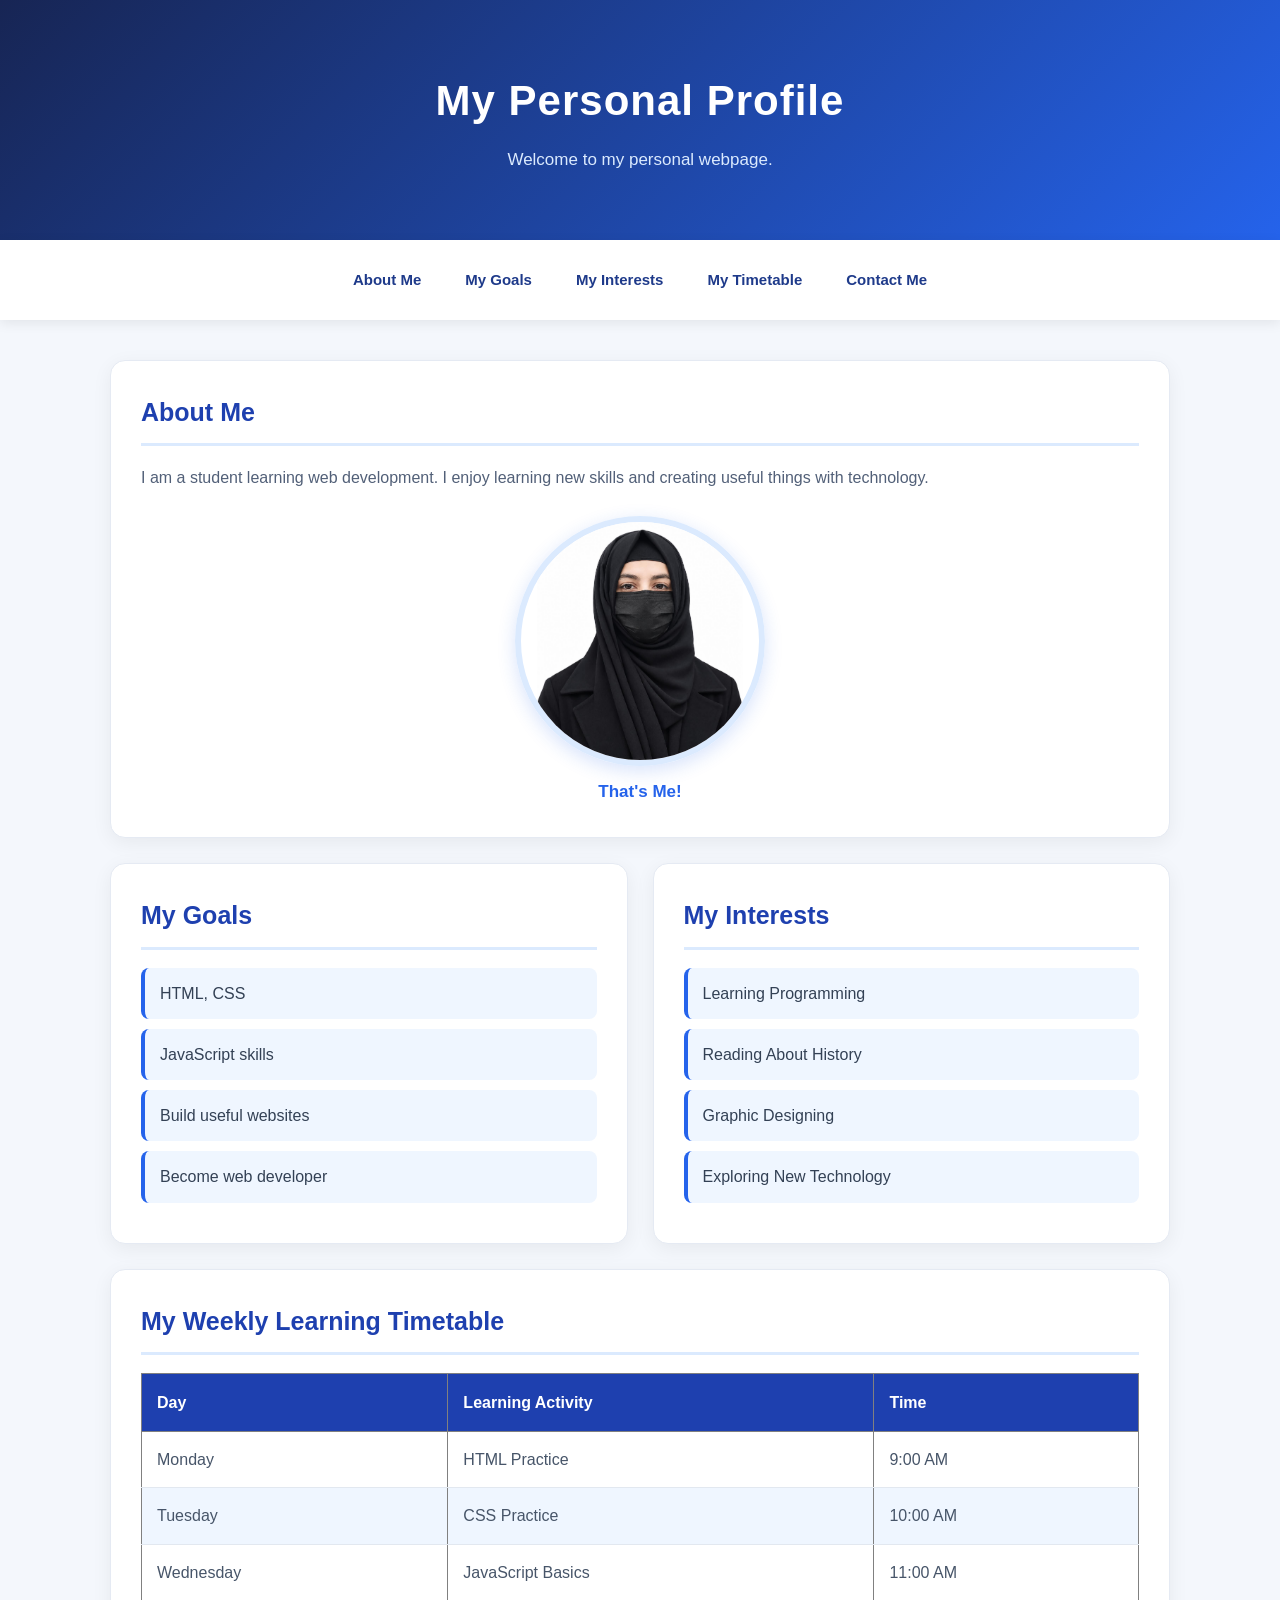
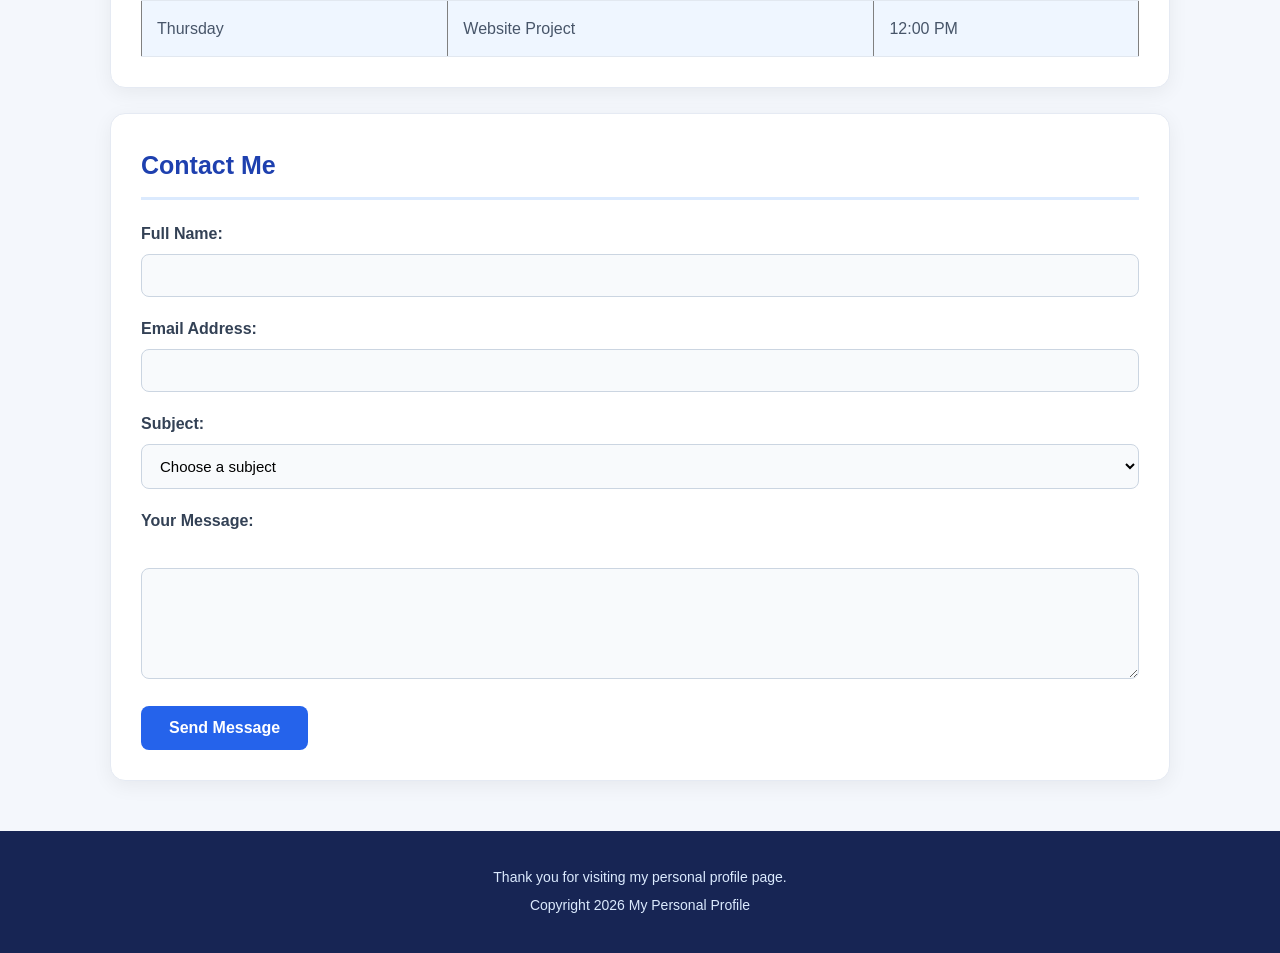
<file: WEEK 3 ASSINGMENT/index.html>
<!doctype html>
<html lang="en">

<head>
    <meta charset="utf-8">
    <meta name="viewport" content="width=device-width, initial-scale=1.0">
    <title>My Personal Profile</title>
    <link rel="stylesheet" href="style.css">
</head>

<body>

    <!-- Header -->
    <header>
        <h1>My Personal Profile</h1>
        <p>Welcome to my personal webpage.</p>
    </header>

    <!-- Navigation -->
    <nav>
        <a href="#about">About Me</a>
        <a href="#goals">My Goals</a>
        <a href="#interests">My Interests</a>
        <a href="#timetable">My Timetable</a>
        <a href="#contact">Contact Me</a>
    </nav>

    <!-- Main Content -->
    <main>

        <!-- About Me -->
        <section id="about">
            <h2>About Me</h2>

            <p>
                I am a student learning web development.
                I enjoy learning new skills and creating
                useful things with technology.
            </p>

            <figure>
                <img
                    src="profile.jpeg"
                    alt="KUBRA ZAFAR Software Enginneering Student-profile-pic"
                    width="300">

                <figcaption>
                    That's Me!
                </figcaption>
            </figure>
        </section>

        <!-- My Goals -->
        <section id="goals">
            <h2>My Goals</h2>

            <ul>
               <li> HTML, CSS </li>
                <li> JavaScript skills</li>
                <li> Build useful websites</li>
                <li> Become web developer</li>
            </ul>

        </section>

        <!-- My Interests -->
        <section id="interests">
            <h2>My Interests</h2>

            <ul>
                <li>Learning Programming</li>
                <li>Reading About History</li>
                <li>Graphic Designing</li>
                <li>Exploring New Technology</li>
            </ul>
        </section>

        <!-- Timetable -->
        <section id="timetable">
            <h2>My Weekly Learning Timetable</h2>

            <table border="1">

                <thead>
                    <tr>
                        <th>Day</th>
                        <th>Learning Activity</th>
                        <th>Time</th>
                    </tr>
                </thead>

                <tbody>
                    <tr>
                        <td>Monday</td>
                        <td>HTML Practice</td>
                        <td>9:00 AM</td>
                    </tr>

                    <tr>
                        <td>Tuesday</td>
                        <td>CSS Practice</td>
                        <td>10:00 AM</td>
                    </tr>

                    <tr>
                        <td>Wednesday</td>
                        <td>JavaScript Basics</td>
                        <td>11:00 AM</td>
                    </tr>

                    <tr>
                        <td>Thursday</td>
                        <td>Website Project</td>
                        <td>12:00 PM</td>
                    </tr>
                </tbody>

            </table>
        </section>

        <!-- Contact Form -->
        <section id="contact">
            <h2>Contact Me</h2>

            <form>

                <p>
                    <label for="name">Full Name:</label>
                    <input type="text" id="name"
                           name="name" required>
                </p>

                <p>
                    <label for="email">Email Address:</label>
                    <input type="email" id="email"
                           name="email" required>
                </p>

                <p>
                    <label for="subject">Subject:</label>

                    <select id="subject" name="subject" required>
                        <option value="">Choose a subject</option>
                        <option value="question">General Question</option>
                        <option value="feedback">Feedback</option>
                        <option value="collaboration">Collaboration</option>
                    </select>
                </p>

                <p>
                    <label for="message">Your Message:</label>
                    <br>

                    <textarea id="message" name="message"
                              rows="5" cols="30"
                              required></textarea>
                </p>

                <button type="submit">Send Message</button>

            </form>
        </section>

    </main>

    <!-- Footer -->
    <footer>
        <p>Thank you for visiting my personal profile page.</p>
        <p>Copyright 2026 My Personal Profile</p>
    </footer>

</body>
</html>
</file>
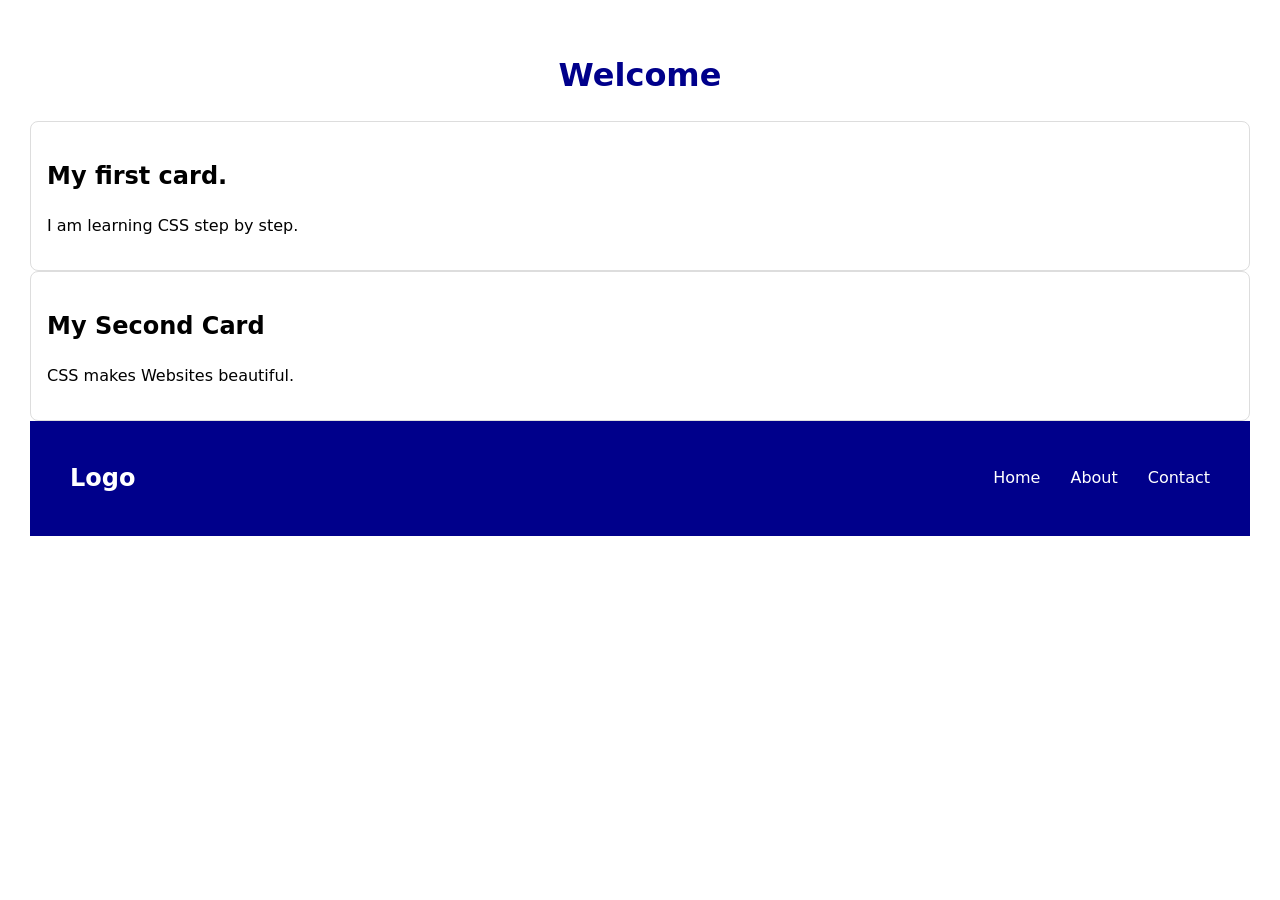
<file: WEEK 3 LESSON/index.html>
<!DOCTYPE html>
<html lang="en">
<head>
    <meta charset="UTF-8">
    <meta name="viewport" content="width=device-width, initial-scale=1.0">
    <title>Week 3 Work</title>
    <link rel="stylesheet" href="style.css">
</head>
<body>
    <!-----lesson 1-->
    <h1 id="top">Welcome</h1>
    <div class="card">
        <h2>My first card.</h2>
        <p>I am learning CSS step by step.</p>
    </div>
    <div class="card">
        <h2>My Second Card</h2>
        <p>CSS makes Websites beautiful.</p>
    </div>
    <!-------lesson 1 end-->

    <!---------lessson 2-->
    <nav class="navbar">
        <div class="logo">
            <h2>Logo</h2>
        </div>
        <ul class="nav-links">
            <li><a href="#">Home</a></li>
            <li><a href="#">About</a></li>
            <li><a href="#">Contact</a></li>
        </ul>
    </nav>

</body>
</html>
</file>
<file: WEEK 3 ASSINGMENT/style.css>
/* GENERAL STYLING */

* {
    margin: 0;
    padding: 0;
    box-sizing: border-box;
}

html {
    scroll-behavior: smooth;
}

body {
    font-family: 'Segoe UI', Arial, sans-serif;
    background-color: #f4f7fc;
    color: #263247;
    line-height: 1.7;
}


/* HEADER */

header {
    background: linear-gradient(135deg, #172554, #2563eb);
    color: white;
    text-align: center;
    padding: 65px 20px;
}

header h1 {
    font-size: 42px;
    font-weight: 700;
    margin-bottom: 10px;
    letter-spacing: 1px;
}

header p {
    font-size: 17px;
    color: #dbeafe;
}


/* NAVIGATION - FLEXBOX */

nav {
    display: flex;
    justify-content: center;
    align-items: center;
    flex-wrap: wrap;
    gap: 12px;
    background-color: #ffffff;
    padding: 18px 20px;
    box-shadow: 0 3px 12px rgba(0, 0, 0, 0.08);
    position: sticky;
    top: 0;
    z-index: 100;
}

nav a {
    text-decoration: none;
    color: #1e3a8a;
    font-size: 15px;
    font-weight: 600;
    padding: 9px 16px;
    border-radius: 25px;
    transition: 0.3s ease;
}

nav a:hover {
    background-color: #2563eb;
    color: white;
}


/* MAIN CONTENT - CSS GRID*/

main {
    max-width: 1100px;
    margin: 40px auto;
    padding: 0 20px;

    display: grid;
    grid-template-columns: repeat(2, minmax(0, 1fr));
    gap: 25px;
}


/* ALL SECTIONS */

section {
    background-color: white;
    padding: 30px;
    border-radius: 15px;
    box-shadow: 0 5px 20px rgba(0, 0, 0, 0.06);
    border: 1px solid #e5eaf3;
    transition: 0.3s ease;
}

section:hover {
    transform: translateY(-4px);
    box-shadow: 0 10px 25px rgba(37, 99, 235, 0.10);
}

section h2 {
    color: #1e40af;
    font-size: 25px;
    margin-bottom: 18px;
    padding-bottom: 10px;
    border-bottom: 3px solid #dbeafe;
}

section p {
    font-size: 16px;
    color: #526078;
    margin-bottom: 15px;
}


/* ABOUT ME */

#about {
    grid-column: 1 / -1;
}

#about figure {
    display: flex;
    flex-direction: column;
    align-items: center;
    margin-top: 25px;
}

#about img {
    width: 250px;
    max-width: 100%;
    height: 250px;
    object-fit: contain;
    border-radius: 50%;
    border: 6px solid #dbeafe;
    box-shadow: 0 5px 18px rgba(37, 99, 235, 0.18);
}

#about figcaption {
    margin-top: 12px;
    color: #2563eb;
    font-weight: 600;
    font-size: 17px;
}


/*  GOALS AND INTERESTS */

#goals ul,
#interests ul {
    list-style: none;
}

#goals li,
#interests li {
    background-color: #eff6ff;
    color: #334155;
    padding: 12px 15px;
    margin-bottom: 10px;
    border-radius: 8px;
    border-left: 4px solid #2563eb;
    transition: 0.3s ease;
}

#goals li:hover,
#interests li:hover {
    background-color: #dbeafe;
    padding-left: 22px;
}


/* TIMETABLE */

#timetable {
    grid-column: 1 / -1;
    overflow-x: auto;
}

table {
    width: 100%;
    border-collapse: collapse;
    margin-top: 15px;
    min-width: 400px;
}

th {
    background-color: #1e40af;
    color: white;
    padding: 15px;
    text-align: left;
}

td {
    padding: 14px 15px;
    border-bottom: 1px solid #e2e8f0;
    color: #475569;
}

tbody tr:nth-child(even) {
    background-color: #eff6ff;
}

tbody tr:hover {
    background-color: #dbeafe;
}


/* CONTACT FORM*/

#contact {
    grid-column: 1 / -1;
}

form {
    margin-top: 20px;
}

form p {
    margin-bottom: 18px;
}

label {
    display: block;
    color: #334155;
    font-weight: 600;
    margin-bottom: 7px;
}

input,
select,
textarea {
    width: 100%;
    padding: 12px 14px;
    border: 1px solid #cbd5e1;
    border-radius: 8px;
    font-family: inherit;
    font-size: 15px;
    background-color: #f8fafc;
    outline: none;
    transition: 0.3s ease;
}

input:focus,
select:focus,
textarea:focus {
    border-color: #2563eb;
    background-color: white;
    box-shadow: 0 0 0 3px rgba(37, 99, 235, 0.12);
}

textarea {
    resize: vertical;
}

form button {
    background-color: #2563eb;
    color: white;
    padding: 13px 28px;
    border: none;
    border-radius: 8px;
    font-size: 16px;
    font-weight: 600;
    cursor: pointer;
    transition: 0.3s ease;
}

form button:hover {
    background-color: #1e3a8a;
    transform: translateY(-2px);
}


/*  FOOTER */

footer {
    background-color: #172554;
    color: white;
    text-align: center;
    padding: 30px 20px;
    margin-top: 50px;
}

footer p {
    margin: 5px 0;
    font-size: 14px;
    color: #dbeafe;
}


/* TABLET RESPONSIVE DESIGN */

@media screen and (max-width: 768px) {

    header {
        padding: 45px 15px;
    }

    header h1 {
        font-size: 32px;
    }

    main {
        grid-template-columns: 1fr;
        margin: 25px auto;
        gap: 20px;
    }

    #about,
    #timetable,
    #contact {
        grid-column: auto;
    }

    nav {
        gap: 6px;
    }

    nav a {
        padding: 8px 12px;
        font-size: 14px;
    }
}


/*  MOBILE RESPONSIVE DESIGN */

@media screen and (max-width: 480px) {

    header {
        padding: 35px 15px;
    }

    header h1 {
        font-size: 27px;
    }

    header p {
        font-size: 14px;
    }

    nav {
        flex-direction: column;
        gap: 5px;
        padding: 12px;
    }

    nav a {
        width: 100%;
        text-align: center;
    }

    main {
        padding: 0 12px;
        margin: 20px auto;
    }

    section {
        padding: 20px 16px;
    }

    section h2 {
        font-size: 21px;
    }

    #about img {
        width: 200px;
        height: 200px;
    }

    table {
        font-size: 13px;
    }

    th,
    td {
        padding: 10px;
    }

    form button {
        width: 100%;
    }

    footer {
        padding: 25px 12px;
    }
}
</file>
<file: WEEK 3 LESSON/style.css>
*{
    box-sizing: border-box;
}
body{
    font-family: system-ui,sans-serif;
    font-size: 16px;
    line-height: 1.5;
    margin: 0;
    padding: 30px;
}
#top{
    color: darkblue;
    text-align: center;
    font-weight: bolder;
}
.card{
   padding: 1rem;
    border: 1px solid #ddd; 
    border-radius: 8px;
}
/*lesson 2*/
.navbar{
    display: flex;
    justify-content: space-between;
    align-items: center;
    padding: 20px 40px;
    background-color: darkblue;
}
.logo{
    color: white;
    margin: 0;
}
.nav-links{
    display: flex;
    gap:30px;
}
.nav-links a{
    color: white;
    text-decoration: none;
}
 ul{
    list-style: none;
}
</file>
